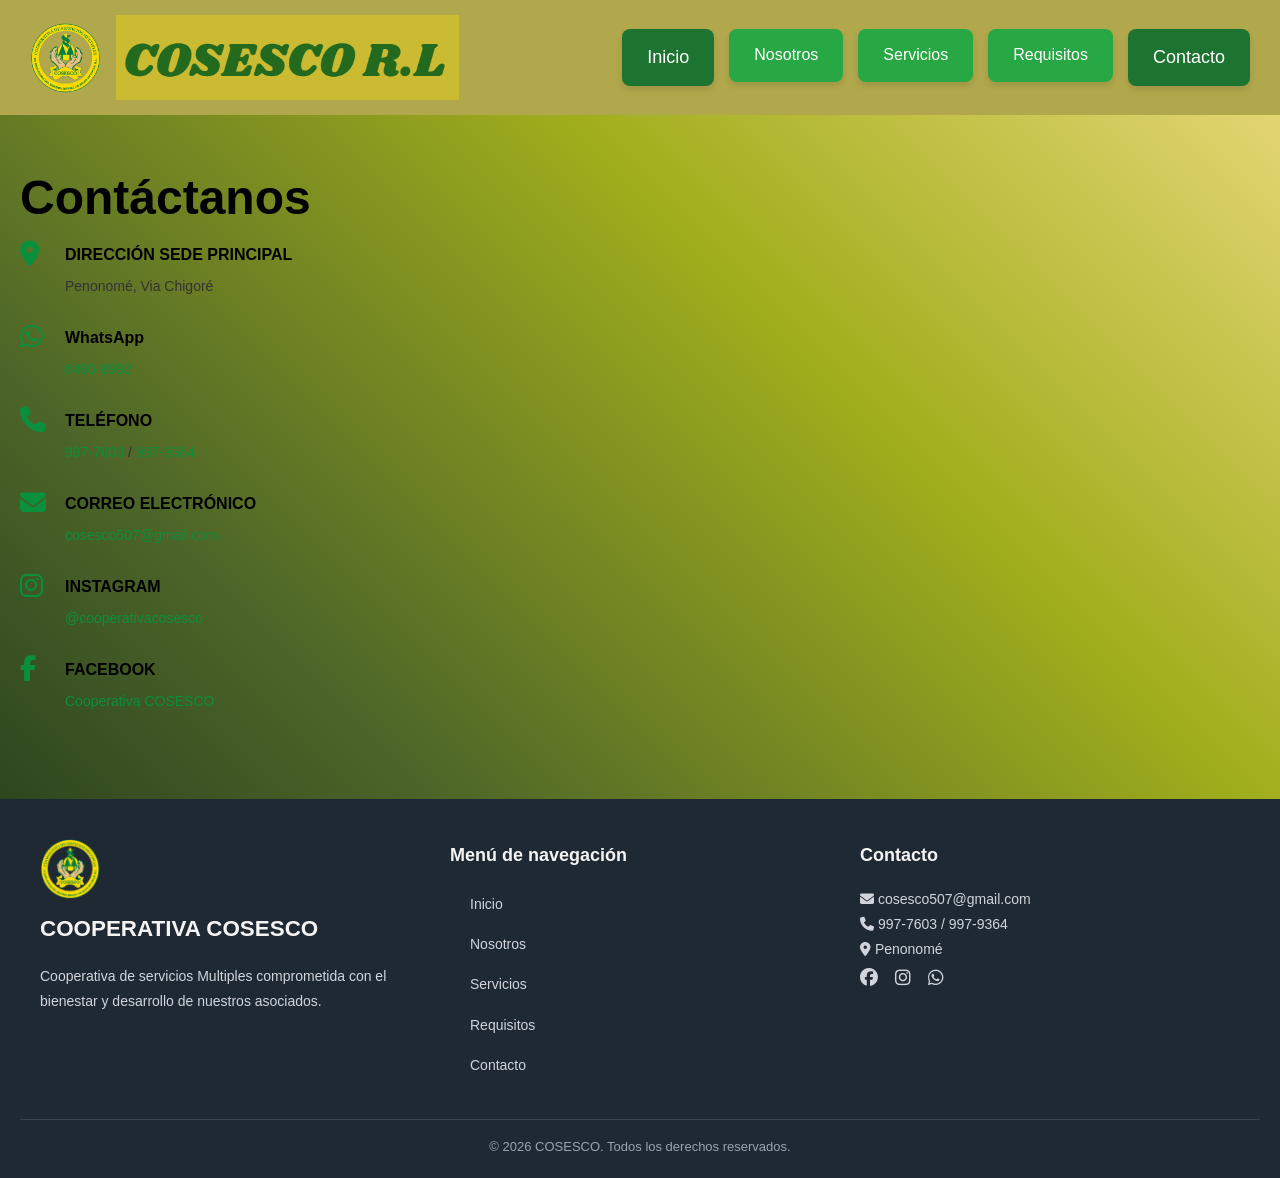
<file: contacto.html>
<!DOCTYPE html>
<html lang="es">
<head>
    <meta charset="UTF-8">
    <meta name="viewport" content="width=device-width, initial-scale=1.0">
    <title>COSESCO</title>
    <link rel="stylesheet" href="css/estilos.css">
    <link rel="stylesheet" href="https://cdnjs.cloudflare.com/ajax/libs/font-awesome/6.5.0/css/all.min.css">
    <link rel="stylesheet" href="https://cdnjs.cloudflare.com/ajax/libs/font-awesome/6.5.1/css/all.min.css">


</head>

<body>

<header>
    <div class="logo">
        <img src="img/imglogo-cosesco.png" alt="Logo COSESCO">  <img src="img/titulocosesco.png" alt="Título COSESCO">
    </div>
        <nav class="navbar">
        <span class="menu-toggle" id="menu-toggle">☰</span>

        <ul class="menu" id="menu">
            <li class="close-item">
                <span id="close-menu">x</span>
            </li>

            <li><a href="index.html" class="active">Inicio</a></li>
            <li><a href="nosotros.html">Nosotros</a></li>
            <li><a href="servicios.html">Servicios</a></li>
            <li><a href="requisitos.html">Requisitos</a></li>
            <li><a href="contacto.html">Contacto</a></li>
        </ul>
        </nav>
     
</header>

<main>

    <section class="contactos">

    <h1>Contáctanos</h1>

    <div class="contacto-layout">

        <!-- INFO CONTACTO (IZQUIERDA) -->
        <div class="info-iconos">

            <div class="item-contacto">
                <i class="fas fa-map-marker-alt"></i>
                <div>
                    <h4>DIRECCIÓN SEDE PRINCIPAL</h4>
                    <p>Penonomé, Via Chigoré</p>
                </div>
            </div>

            <div class="item-contacto">
                <i class="fab fa-whatsapp"></i>
                <div>
                    <h4>WhatsApp</h4>
                    <p>
                        <a href="https://wa.me/50764808992" target="_blank"> 6480-8992
                        </a>
                    </p>
                </div>
            </div>

            <div class="item-contacto">
    <i class="fas fa-phone"></i>
    <div>
        <h4>TELÉFONO</h4>
        <p>
            <a href="tel:9977603">997-7603</a> /
            <a href="tel:9979364">997-9364</a>
        </p>
    </div>
</div>


            <div class="item-contacto">
                <i class="fas fa-envelope"></i>
                <div>
                    <h4>CORREO ELECTRÓNICO</h4>
                    <p>
                        <a href="https://mail.google.com/mail/?view=cm&fs=1&to=cosesco507@gmail.com" target="_blank">
                            cosesco507@gmail.com
                        </a>
                    </p>
                </div>
            </div>

            <div class="item-contacto">
                <i class="fab fa-instagram"></i>
                <div>
                    <h4>INSTAGRAM</h4>
                    <p>
                        <a href="https://www.instagram.com/cooperativacosesco" target="_blank">
                            @cooperativacosesco
                        </a>
                    </p>
                </div>
            </div>

            <div class="item-contacto">
                <i class="fab fa-facebook-f"></i>
                <div>
                    <h4>FACEBOOK</h4>
                    <p>
                        <a href="https://www.facebook.com/share/1C3pGribQZ/" target="_blank">
                            Cooperativa COSESCO
                        </a>
                    </p>
                </div>
            </div>

        </div>

        <!-- MAPA (DERECHA) -->
        <div class="mapa-derecha">
    <iframe
        src="https://www.google.com/maps/embed?pb=!1m18!1m12!1m3!1d3945.8149790716616!2d-80.3515469!3d8.517337500000002!2m3!1f0!2f0!3f0!3m2!1i1024!2i768!4f13.1!3m3!1m2!1s0x8fac4f2764c8bc43%3A0x9c0554616d80bf01!2sCOSESCO%2C%20R.L.!5e0!3m2!1ses-419!2spa!4v1770143985530!5m2!1ses-419!2spa"
        allowfullscreen
        loading="lazy"
        referrerpolicy="no-referrer-when-downgrade">
    </iframe>
</div>
    </div>

</section>


</main>


<footer class="footer">
  <div class="footer-container">

    <div class="footer-col">
        <img src="img/imglogo-cosesco.png" alt="Logo COSESCO" class="footer-logo">
      <h3>COOPERATIVA COSESCO</h3>
      <p>
        Cooperativa de servicios Multiples comprometida con el bienestar y desarrollo
        de nuestros asociados.
      </p>
    </div>

    <div class="footer-col">
      <h4>Menú de navegación</h4>
      <ul>
        <li><a href="index.html">Inicio</a></li>
        <li><a href="nosotros.html">Nosotros</a></li>
        <li><a href="servicios.html">Servicios</a></li>
        <li><a href="requisitos.html">Requisitos</a></li>
        <li><a href="contacto.html">Contacto</a></li>

      </ul>
    </div>

    <div class="footer-col">
      <h4>Contacto</h4>
      <p><i class="fas fa-envelope"></i> cosesco507@gmail.com</p>
      <p><i class="fas fa-phone"></i> 997-7603 / 997-9364</p>
      <p><i class="fas fa-map-marker-alt"></i> Penonomé</p>

      <div class="social">
        <a href="https://www.facebook.com/share/1C3pGribQZ/"><i class="fab fa-facebook"></i></a>
        <a href="https://www.instagram.com/cooperativacosesco"><i class="fab fa-instagram"></i></a>
        <a href="https://wa.me/50764808992"><i class="fab fa-whatsapp"></i></a>
      </div>
    </div>

  </div>

  <div class="footer-bottom">
    © 2026 COSESCO. Todos los derechos reservados.
  </div>
</footer>
<script>
const menuToggle = document.getElementById("menu-toggle");
const menu = document.getElementById("menu");
const closeMenu = document.getElementById("close-menu");

// Abrir menú
menuToggle.addEventListener("click", () => {
  menu.classList.add("active");
});

// Cerrar con la X
closeMenu.addEventListener("click", () => {
  menu.classList.remove("active");
});

// ✅ Cerrar menú al hacer clic en cualquier enlace
document.querySelectorAll(".menu a").forEach(link => {
  link.addEventListener("click", () => {
    menu.classList.remove("active");
  });
});

// 🔹 Marcar página activa automáticamente
const currentPage = window.location.pathname.split("/").pop();

document.querySelectorAll('.navbar .menu li a').forEach(link => {
  if(link.getAttribute('href') === currentPage){
    link.classList.add('active');
  }
});
</script>

</body>
</html>
</file>
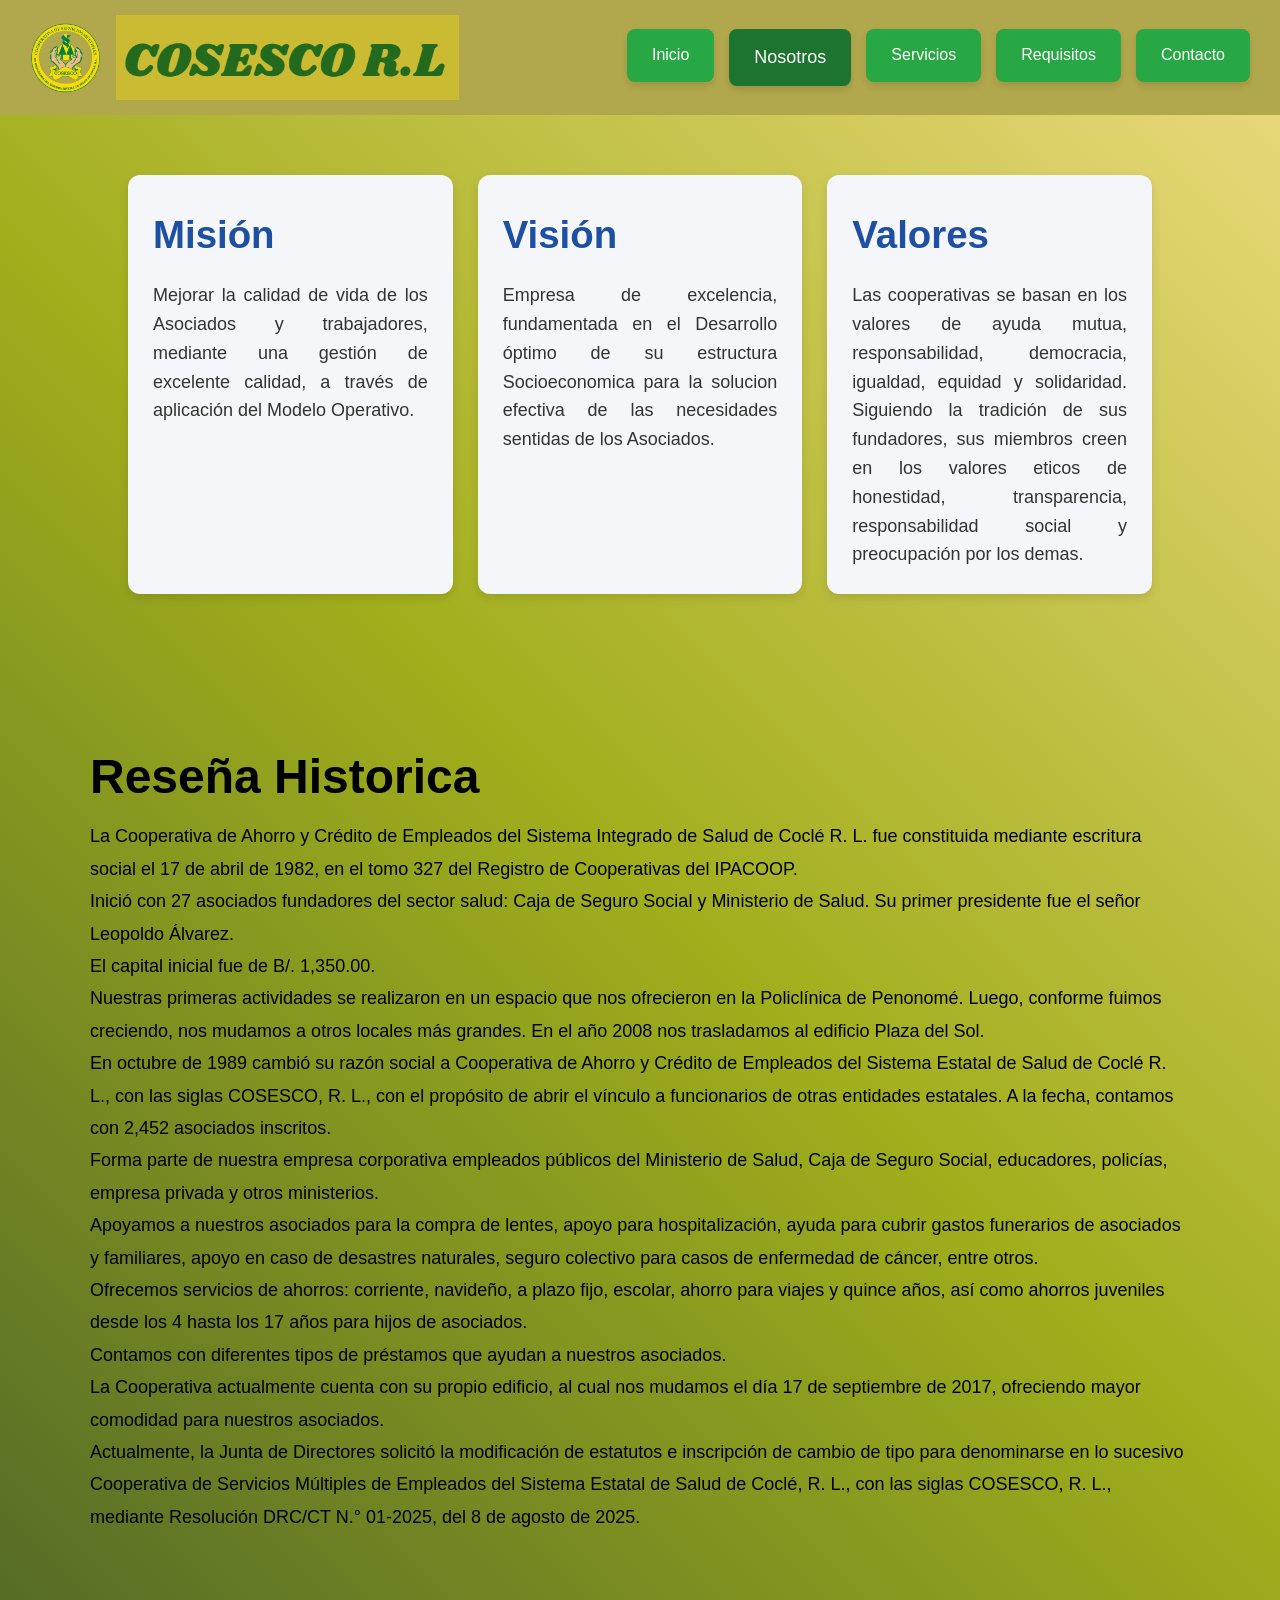
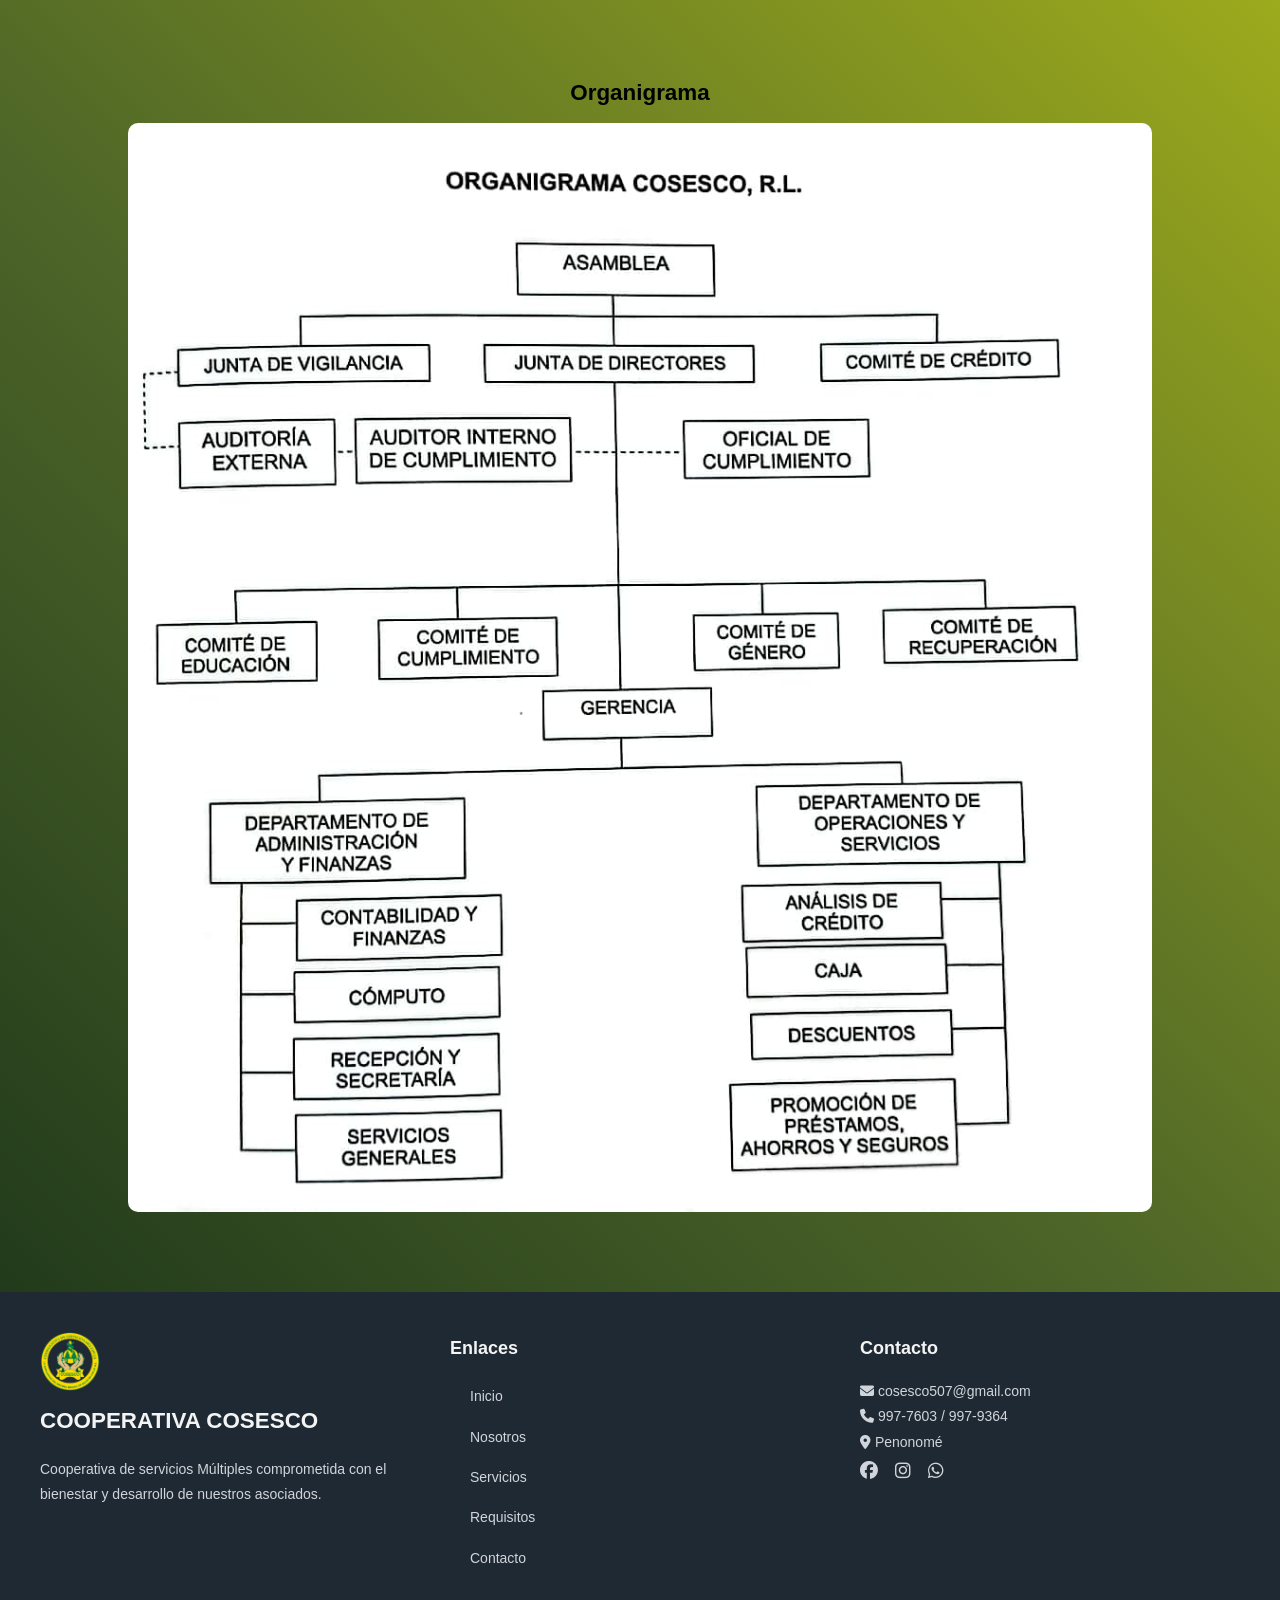
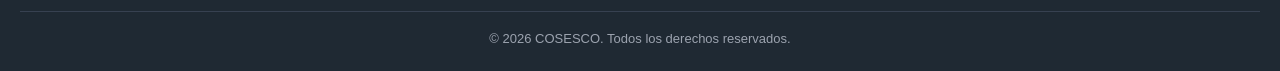
<file: nosotros.html>
<!DOCTYPE html>
<html lang="es">
<head>
    <meta charset="UTF-8">
    <meta name="viewport" content="width=device-width, initial-scale=1.0">
    <title>COSESCO</title>
    <link rel="stylesheet" href="css/estilos.css">
    <link rel="stylesheet" href="https://cdnjs.cloudflare.com/ajax/libs/font-awesome/6.5.1/css/all.min.css">

</head>
<body>

<header>
    <div class="logo">
        <img src="img/imglogo-cosesco.png" alt="Logo COSESCO">  <img src="img/titulocosesco.png" alt="Título COSESCO">
    </div>
        <nav class="navbar">
        <span class="menu-toggle" id="menu-toggle">☰</span>

        <ul class="menu" id="menu">
            <li class="close-item">
                <span id="close-menu">x</span>
            </li>

            <li><a href="index.html">Inicio</a></li>
            <li><a href="nosotros.html" class="active">Nosotros</a></li>
            <li><a href="servicios.html">Servicios</a></li>
            <li><a href="requisitos.html">Requisitos</a></li>
            <li><a href="contacto.html">Contacto</a></li>
        </ul>
        </nav>
     
</header>


<main>
       <section class="bloques-info">
         <div class="bloque">
          <h2>Misión</h2>
          <p>
            Mejorar la calidad de vida de los Asociados y trabajadores,
            mediante una gestión de excelente calidad, a través de aplicación del Modelo 
            Operativo.
          </p>
        </div>

        <div class="bloque">
        <h2>Visión</h2>
        <p>
            Empresa de excelencia, fundamentada en el Desarrollo óptimo de su
            estructura Socioeconomica para la solucion efectiva de las necesidades 
            sentidas de los Asociados. 
         </p>
         </div>
         <div class="bloque">
        <h2>Valores</h2>
        <p>
            Las cooperativas se basan en los valores de ayuda
            mutua, responsabilidad, democracia, igualdad, 
            equidad y solidaridad. Siguiendo la tradición de sus 
            fundadores, sus miembros creen en los
            valores eticos de honestidad, transparencia,
            responsabilidad social y preocupación 
            por los demas.

         </p>
         </div>
     </section>
    
  <section class="resena">
    <div class="resena-contenedor">

        <!-- CONTENEDOR DEL TEXTO -->
        <div class="resena-texto">
            <h1>Reseña Historica</h1>
        <p>
            La Cooperativa de Ahorro y Crédito de Empleados del Sistema
            Integrado de Salud de Coclé R. L. fue constituida mediante
            escritura social el 17 de abril de 1982, en el tomo 327 del
            Registro de Cooperativas del IPACOOP. 
        </p>

        <p> 
            Inició con 27 asociados fundadores del sector salud: Caja de
            Seguro Social y Ministerio de Salud.
            Su primer presidente fue el señor Leopoldo Álvarez.
        </p>
        <p>El capital inicial fue de B/. 1,350.00.</p>

        <p> Nuestras primeras actividades se realizaron en un espacio que
            nos ofrecieron en la Policlínica de Penonomé.
            Luego, conforme fuimos creciendo, nos mudamos a otros locales
            más grandes. En el año 2008 nos trasladamos al edificio Plaza
            del Sol. </p>
             
        <p> En octubre de 1989 cambió su razón social a Cooperativa de
            Ahorro y Crédito de Empleados del Sistema Estatal de Salud de
            Coclé R. L., con las siglas COSESCO, R. L., con el propósito
            de abrir el vínculo a funcionarios de otras entidades estatales.
            A la fecha, contamos con 2,452 asociados inscritos.</p>

        <p> Forma parte de nuestra empresa corporativa empleados públicos
            del Ministerio de Salud, Caja de Seguro Social, educadores,
            policías, empresa privada y otros ministerios. </p>

        <p>  Apoyamos a nuestros asociados para la compra de lentes, apoyo
             para hospitalización, ayuda para cubrir gastos funerarios de
             asociados y familiares, apoyo en caso de desastres naturales, 
             seguro colectivo para casos de enfermedad de cáncer, entre otros. </p> 

        <p>  Ofrecemos servicios de ahorros: corriente, navideño, a plazo
             fijo, escolar, ahorro para viajes y quince años, así como
             ahorros juveniles desde los 4 hasta los 17 años para hijos de
             asociados. </p>

        <p>  Contamos con diferentes tipos de préstamos que ayudan a
              nuestros asociados. </p>

        <p>  La Cooperativa actualmente cuenta con su propio edificio, al
             cual nos mudamos el día 17 de septiembre de 2017, ofreciendo
            mayor comodidad para nuestros asociados.</p>

        <p> Actualmente, la Junta de Directores solicitó la modificación
            de estatutos e inscripción de cambio de tipo para denominarse
            en lo sucesivo Cooperativa de Servicios Múltiples de
            Empleados del Sistema Estatal de Salud de Coclé, R. L., con
            las siglas COSESCO, R. L., mediante Resolución
            DRC/CT N.° 01-2025, del 8 de agosto de 2025.  </p>
        </p>
        </div>
    </div>
</section>

  <section>
         <!-- CONTENEDOR DE LA IMAGEN -->
        <div class="resena-imagen">
            <h3>Organigrama</h3>
            <img src="img/orgCosesco.jpeg" alt="Imagen reseña">
        </div>
        </section> 

</main>


<footer class="footer">
  <div class="footer-container">

    <div class="footer-col">
      <img src="img/imglogo-cosesco.png" alt="Logo COSESCO" class="footer-logo">
      <h3>COOPERATIVA COSESCO</h3>
      <p>
        Cooperativa de servicios Múltiples comprometida con el bienestar y desarrollo
        de nuestros asociados.
      </p>
    </div>

    <div class="footer-col">
      <h4>Enlaces</h4>
      <ul>
        <li><a href="index.html">Inicio</a></li>
        <li><a href="nosotros.html">Nosotros</a></li>
        <li><a href="servicios.html">Servicios</a></li>
        <li><a href="requisitos.html">Requisitos</a></li>
        <li><a href="contacto.html">Contacto</a></li>
      </ul>
    </div>

    <div class="footer-col">
      <h4>Contacto</h4>
      <p><i class="fas fa-envelope"></i> cosesco507@gmail.com</p>
      <p><i class="fas fa-phone"></i> 997-7603 / 997-9364</p>
      <p><i class="fas fa-map-marker-alt"></i> Penonomé</p>

      <div class="social">
        <a href="#"><i class="fab fa-facebook"></i></a>
        <a href="#"><i class="fab fa-instagram"></i></a>
        <a href="#"><i class="fab fa-whatsapp"></i></a>
      </div>
    </div>

  </div>

  <div class="footer-bottom">
    © 2026 COSESCO. Todos los derechos reservados.
  </div>
</footer>

<script>
const menuToggle = document.getElementById("menu-toggle");
const menu = document.getElementById("menu");
const closeMenu = document.getElementById("close-menu");

// Abrir menú
menuToggle.addEventListener("click", () => {
  menu.classList.add("active");
});

// Cerrar con la X
closeMenu.addEventListener("click", () => {
  menu.classList.remove("active");
});

// ✅ Cerrar menú al hacer clic en cualquier enlace
document.querySelectorAll(".menu a").forEach(link => {
  link.addEventListener("click", () => {
    menu.classList.remove("active");
  });
});

// 🔹 Marcar página activa automáticamente
const currentPage = window.location.pathname.split("/").pop();

document.querySelectorAll('.navbar .menu li a').forEach(link => {
  if(link.getAttribute('href') === currentPage){
    link.classList.add('active');
  }
});
</script>
</body>
</html>
</file>
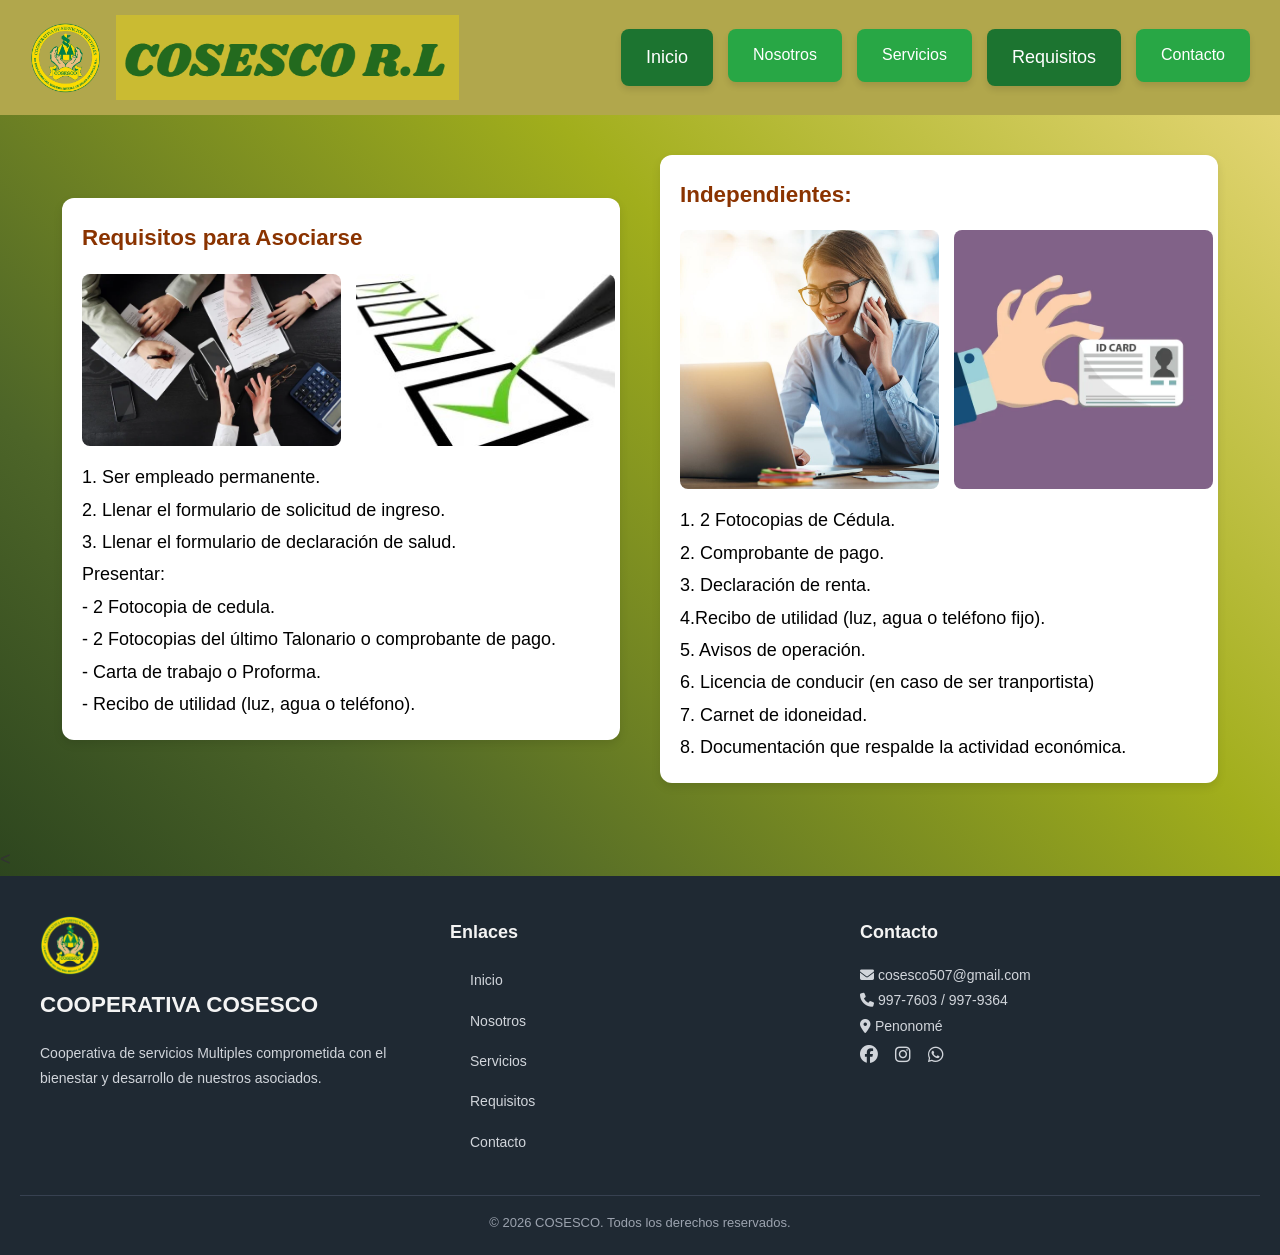
<file: requisitos.html>
<!DOCTYPE html>
<html lang="es">
<head>
    <meta charset="UTF-8">
    <meta name="viewport" content="width=device-width, initial-scale=1.0">
    <title>COSESCO</title>
    <link rel="stylesheet" href="css/estilos.css">
    <link rel="stylesheet" href="https://cdnjs.cloudflare.com/ajax/libs/font-awesome/6.5.1/css/all.min.css">

</head>

<body>
<header>
    <div class="logo">
        <img src="img/imglogo-cosesco.png" alt="Logo COSESCO">  <img src="img/titulocosesco.png" alt="Título COSESCO">
    </div>
        <nav class="navbar">
        <span class="menu-toggle" id="menu-toggle">☰</span>

        <ul class="menu" id="menu">
            <li class="close-item">
                <span id="close-menu">x</span>
            </li>

            <li><a href="index.html" class="active">Inicio</a></li>
            <li><a href="nosotros.html">Nosotros</a></li>
            <li><a href="servicios.html">Servicios</a></li>
            <li><a href="requisitos.html">Requisitos</a></li>
            <li><a href="contacto.html">Contacto</a></li>
        </ul>
        </nav>
     
</header>

<main> 
<section class="requisitos-contenedor">
    
    <div class="requisito-box">
        <h3>Requisitos para Asociarse</h3>
      <div class="imagenes-requisitos">
    <img src="img/requisito2.jpg" alt="Requisitos generales">
    <img src="img/Requisitos.jpg" alt="Requisitos generales">
</div>

        <p>
            1. Ser empleado permanente.
        </p>
        <p>
            2. Llenar el formulario de solicitud de ingreso.
        </p>
        <p>
            3. Llenar el formulario de declaración de salud.
        </p>
        <p>
            Presentar:
        </p> 
        <p>
            - 2 Fotocopia de cedula. </p>
           <p> - 2 Fotocopias del último Talonario o comprobante de pago. </p>
          <p>  - Carta de trabajo o Proforma.</p>
          <p> - Recibo de utilidad (luz, agua o teléfono).</p>
    </div>

    <div class="requisito-box">
        <h3>Independientes:</h3>
         <div class="imagenes-requisitos">
    <img src="img/reqindependiente.jpg" alt="Documentos requeridos">
    <img src="img/idcard.jpg" alt="Documentos requeridos">
         </div>
 
        <p>
            1. 2 Fotocopias de Cédula.
        </p>
        <p>
            2. Comprobante de pago.
        </p>
        <p>
            3. Declaración de renta.
        </p>
        <p>
            4.Recibo de utilidad (luz, agua o teléfono fijo).
        </p>
        <p>
            5. Avisos de operación.
        </p>
        <p>
            6. Licencia de conducir (en caso de ser tranportista)
        </p>
        <p>
            7. Carnet de idoneidad.
        </p>
        <p>
            8. Documentación que respalde la actividad económica.
        </p>
    </div>

</section>
</main>

<<footer class="footer">
  <div class="footer-container">

    <div class="footer-col">
        <img src="img/imglogo-cosesco.png" alt="Logo COSESCO" class="footer-logo">
      <h3>COOPERATIVA COSESCO</h3>
      <p>
        Cooperativa de servicios Multiples comprometida con el bienestar y desarrollo
        de nuestros asociados.
      </p>
    </div>

    <div class="footer-col">
      <h4>Enlaces</h4>
      <ul>
        <li><a href="index.html">Inicio</a></li>
        <li><a href="nosotros.html">Nosotros</a></li>
        <li><a href="servicios.html">Servicios</a></li>
        <li><a href="requisitos.html">Requisitos</a></li>
        <li><a href="contacto.html">Contacto</a></li>

      </ul>
    </div>

    <div class="footer-col">
      <h4>Contacto</h4>
      <p><i class="fas fa-envelope"></i> cosesco507@gmail.com</p>
      <p><i class="fas fa-phone"></i> 997-7603 / 997-9364</p>
      <p><i class="fas fa-map-marker-alt"></i> Penonomé</p>

      <div class="social">
        <a href="https://www.facebook.com/share/1C3pGribQZ/"><i class="fab fa-facebook"></i></a>
        <a href="https://www.instagram.com/cooperativacosesco"><i class="fab fa-instagram"></i></a>
        <a href="https://wa.mche/50764808992"><i class="fab fa-whatsapp"></i></a>
      </div>
    </div>

  </div>

  <div class="footer-bottom">
    © 2026 COSESCO. Todos los derechos reservados.
  </div>
</footer>
<script>
const menuToggle = document.getElementById("menu-toggle");
const menu = document.getElementById("menu");
const closeMenu = document.getElementById("close-menu");

// Abrir menú
menuToggle.addEventListener("click", () => {
  menu.classList.add("active");
});

// Cerrar con la X
closeMenu.addEventListener("click", () => {
  menu.classList.remove("active");
});

// ✅ Cerrar menú al hacer clic en cualquier enlace
document.querySelectorAll(".menu a").forEach(link => {
  link.addEventListener("click", () => {
    menu.classList.remove("active");
  });
});

// 🔹 Marcar página activa automáticamente
const currentPage = window.location.pathname.split("/").pop();

document.querySelectorAll('.navbar .menu li a').forEach(link => {
  if(link.getAttribute('href') === currentPage){
    link.classList.add('active');
  }
});
</script>

</body>
</html>
</file>
<file: css/estilos.css>
/* ======================
   VARIABLES DE COLOR
====================== */
:root {
    --verde-oscuro: #132c17;
    --verde-medio: #4d6528;
    --verde-claro: #a1ae1c;
    --amarillo: #eddb80;

    --blanco: #ffffff;
    --gris-texto: #333333;
    --gris-suave: #f4f4f4;
}


/* RESET BÁSICO */
* {
    margin: 0;
    padding: 0;
    box-sizing: border-box;
}

body {
    background: linear-gradient(45deg, #132c17,#4d6528, #a1ae1c, #eddb80);
    font-family: 'Inter', sans-serif;
    font-size: 18px;
    line-height: 1.8;
    color: #333;
    min-height: 100vh;
}

h1, h2, h3 {
    font-family: 'Poppins', sans-serif;
    font-weight: 600;
}

h1 { font-size: 3rem; }
h2 { font-size: 2.4rem; }
h3 { font-size: 1.4rem; }

@media (max-width: 768px) {
    body {
        font-size: 16px;
    }

    h1 { font-size: 2.2rem; }
    h2 { font-size: 2rem; }
}


/* HEADER */
header {
    background-color: #b1a74c;
    color: #000;
    padding: 15px 30px;
    display: flex;
    justify-content: space-between;
    align-items: center;
}

header img {
    height: 50px;
}

/* MENÚ */
nav ul {
    list-style: none;
    display: flex;
    gap: 20px;
}

nav a {
    color: #000;
    text-decoration: none;
    font-weight: bold;
}

nav a:hover {
    text-decoration: underline;
}
section {
    padding: 60px 10%;
    background: linear-gradient(#dedede);
    margin-bottom: 20px;
    border-radius: 14px;
    color: #000;
}

/* ===== SOLO MÓVIL ===== */
@media (max-width: 768px) {

  .menu-toggle {
    display: block;
    font-size: 30px;
    cursor: pointer;
  }

  /* MENÚ OVERLAY */
  .menu {
    position: fixed;
    top: 0;
    left: 0;
    width: 100%;
    height: 100vh;
    background: #0b4f2f;
    flex-direction: column;
    list-style: none;
    padding: 80px 20px 20px;
    margin: 0;
    transform: translateX(-100%);
    transition: transform 0.3s ease;
    z-index: 999;
  }

  .menu.active {
    transform: translateX(0);
  }

.menu {
  position: fixed;
  top: 0;
  left: 0;
  width: 100%;
  height: 100vh;
  background: #0b4f2f;

  display: flex;
  flex-direction: column;
  justify-content: center;   /* 🔥 centra vertical */
  align-items: center;       /* 🔥 centra horizontal */

  list-style: none;
  padding: 0;
  margin: 0;

  transform: translateX(-100%);
  transition: transform 0.3s ease;
  z-index: 999;
}

.menu li {
  width: 100%;
  display: flex;
  justify-content: center;
  border: none;
  margin: 15px 0;
}

.menu li a {
  width: 70%;
  text-align: center;
  color: #fff;
  text-decoration: none;
  font-size: 20px;
  padding: 18px;
  border-radius: 12px;
}

  /* BOTÓN CERRAR */
  .close-item {
    border: none;
    position: absolute;
    top: 15px;
    right: 20px;
  }

  #close-menu {
    font-size: 30px;
    color: #fff;
    cursor: pointer;
  }
}


/* INICIO */
#inicio {
    background-color: #f5f5f5;
    text-align: center;
}

#inicio h1 {
    font-size: 2.5rem;
    margin-bottom: 15px;
}

#inicio a {
    display: inline-block;
    margin-top: 20px;
    padding: 12px 25px;
    background-color: #0a4c8b;
    color: #fff;
    text-decoration: none;
    border-radius: 5px;
}

#inicio a:hover {
    background-color: #083a6a;
}

/* LISTAS */
ul, ol {
    margin-top: 15px;
    margin-left: 20px;
}

/* FORMULARIO */
form {
    max-width: 500px;
}

form label {
    display: block;
    margin-top: 15px;
    font-weight: bold;
}

form input,
form textarea {
    width: 100%;
    padding: 10px;
    margin-top: 5px;
}

form button {
    margin-top: 20px;
    padding: 12px;
    background-color: #0a4c8b;
    color: #dedede;
    border: none;
    cursor: pointer;
    width: 100%;
}

form button:hover {
    background-color: #083a6a;
}

.footer {
  background-color: #1f2933;
  color: #ffffff;
  padding: 40px 20px 20px;
  font-family:'Segoe UI', Tahoma, Geneva, Verdana, sans-serif;
}

.footer-container {
  display: grid;
  grid-template-columns: repeat(auto-fit, minmax(220px, 1fr));
  gap: 30px;
  max-width: 1200px;
  margin: auto;
}

.footer h3, .footer h4 {
  margin-bottom: 15px;
  color: #f4f4f4;
}

.footer p, .footer a {
  font-size: 14px;
  color: #d1d5db;
}

.footer a {
  text-decoration: none;
}

.footer a:hover {
  color: #ffffff;
}

.footer ul {
  list-style: none;
  padding: 0;
}

.footer ul li {
  margin-bottom: 8px;
}

.social a {
  margin-right: 12px;
  font-size: 18px;
  color: #d1d5db;
}

.social a:hover {
  color: #25d366;
}

.footer-bottom {
  text-align: center;
  margin-top: 30px;
  border-top: 1px solid #374151;
  padding-top: 15px;
  font-size: 13px;
  color: #9ca3af;
}
.footer-logo {
  width: 60px;
  margin-bottom: 10px;
}

/* MENÚ RESPONSIVE */
.menu-toggle {
    display: none;
    font-size: 28px;
    cursor: pointer;
}

/* RESPONSIVE */
@media (max-width: 768px) {

    header {
        flex-direction: column;
        align-items: flex-start;
    }

    .menu-toggle {
        display: block;
        color: #fff;
    }

    .menu {
        display: none;
        flex-direction: column;
        width: 100%;
        margin-top: 10px;
    }

    .menu li {
        padding: 10px 0;
    }

    .menu.show {
        display: flex;
    }

    section {
        padding: 40px 5%;
    }

    #inicio h1 {
        font-size: 2rem;
    }
}

.mapa-centrado {
  display: flex;
  justify-content: center;
  margin: 30px 0;
}

.mapa-centrado iframe {
  max-width: 100%;
  border-radius: 10px;
}
.redes-sociales {
  display: flex;
  flex-direction: column;
  gap: 15px;
}

.red {
  display: flex;
  align-items: center;
  gap: 10px;
  text-decoration: none;
  padding: 12px;
  border-radius: 8px;
  color: #fff;
  font-weight: bold;
}

.red i {
  font-size: 20px;
}

.facebook {
  background-color: #1877f2;
}

.instagram {
  background: linear-gradient(45deg, #f58529, #dd2a7b, #8134af);

}

.whatsapp {
   background: linear-gradient(45deg, #25D366, #25D366);


 } 
/* CONTENEDOR PRINCIPAL */
.mapa-contacto {
    display: flex;
    justify-content: space-between;
    align-items: flex-start;
    gap: 50px;
    margin-top: 40px;
}

/* INFORMACIÓN IZQUIERDA */
.info-contacto {
    flex: 0 0 55%;
}

/* MAPA DERECHA */
.mapa-derecha {
    flex: 0 0 45%;
}

/* MAPA RESPONSIVE */
.mapa-derecha iframe {
    width: 100%;
    height: 400px;
    border: 0;
    border-radius: 12px;
}

/* RESPONSIVE PARA CELULAR */
@media (max-width: 768px) {
    .mapa-contacto {
        flex-direction: column;
        gap: 25px;
    }

    .info-contacto,
    .mapa-derecha {
        flex: 1 1 100%;
    }

    .mapa-derecha iframe {
        height: 300px;
    }
}

/* Contenedor del menú */
.navbar .menu {
    display: flex;
    flex-wrap: wrap; /* Permite que los botones bajen en pantallas pequeñas */
    justify-content: center; /* Centra los botones horizontalmente */
    list-style: none;
    padding: 0;
    margin: 0;
    gap: 15px; /* Espacio entre botones */
}

/* Botones del menú */
.navbar .menu li a {
    display: inline-block;
    padding: 12px 25px;
    background-color: #28a745; /* Verde principal */
    color: #fff;
    text-decoration: none;
    border-radius: 8px;
    font-size: 16px;
    font-weight: 500;
    box-shadow: 0 4px 6px rgba(0,0,0,0.1);
    transition: all 0.3s ease;
    text-align: center;
}

/* Efecto hover */
.navbar .menu li a:hover {
    background-color: #218838; /* Verde más oscuro */
    font-size: 18px;
    box-shadow: 0 6px 10px rgba(0,0,0,0.15);
    transform: translateY(-2px); /* Pequeño levantamiento */
}

/* Efecto al presionar */
.navbar .menu li a:active {
    background-color: #1e7e34; /* Verde aún más oscuro */
    transform: translateY(1px); /* Botón “presionado” */
    box-shadow: 0 3px 5px rgba(0,0,0,0.2);
}

/* Enlace activo */
.navbar .menu li a.active {
    background-color: #1c7430;
    font-size: 18px;
}

/* Responsivo: en móviles los botones ocupan más ancho */
@media screen and (max-width: 768px) {
    .navbar .menu {
        flex-direction: column;
        align-items: center;
    }

    .navbar .menu li a {
        width: 80%;
        font-size: 16px;
    }
}

/* Contenedor de servicios  2 */
.servicios-contenedor {
    display: grid;
    grid-template-columns: repeat(auto-fit, minmax(260px, 1fr));
    gap: 30px;
    margin-top: 30px;
}

/* Tarjeta de servicio */
.servicio {
    background-color: #ffffff;
    border-radius: 12px;
    box-shadow: 0 4px 10px rgba(0,0,0,0.08);
    padding: 20px;
    text-align: center;
    transition: transform 0.3s ease;
}

/* Efecto suave */
.servicio:hover {
    transform: translateY(-5px);
}

/* Imagen del servicio */
.servicio img {
    width: 100%;
    height: 180px;
    object-fit: cover;
    border-radius: 10px;
    margin-bottom: 15px;
}

/* Título */
.servicio h3 {
    margin-bottom: 10px;
    color: #1c7430;
}

/* Botón */
.servicio a {
    display: inline-block;
    margin-top: 10px;
    padding: 8px 18px;
    background-color: #28a745;
    color: white;
    text-decoration: none;
    border-radius: 6px;
    font-size: 14px;
    transition: background-color 0.3s ease;
}

.servicio a:hover {
    background-color: #218838;
}

.contactos {
    padding: 40px 20px;
}

.contacto-layout {
    display: flex;
    gap: 40px;
    align-items: flex-start;
}

.info-iconos {
    flex: 1;
}

.item-contacto {
    display: flex;
    gap: 15px;
    margin-bottom: 25px;
}

.item-contacto i {
    font-size: 26px;
    color: #0a8f3c; /* verde institucional */
    min-width: 30px;
}

.item-contacto h4 {
    margin: 0;
    font-size: 16px;
    font-weight: 700;
}

.item-contacto p {
    margin: 4px 0 0;
    font-size: 14px;
    color: #333;
}

.item-contacto a {
    color: #0a8f3c;
    text-decoration: none;
}

.item-contacto a:hover {
    text-decoration: underline;
}

.mapa-derecha {
    flex: 1;
}

/* RESPONSIVE */
@media (max-width: 900px) {
    .contacto-layout {
        flex-direction: column;
    }

    .mapa-derecha iframe {
        height: 300px;
    }
}




.requisitos-imagenes img:last-child {
    height: 220px;
}

.requisitos-texto h1 {
    font-size: 2.6rem;   /* Título grande */
}

.requisitos-texto ul li {
    font-size: 1.3rem; /* Texto de la lista */
    line-height: 1.8;    /* Espaciado bonito */
}


/* TEXTO */
.requisitos-texto {
    width: 50%;
}


.bloques-info {
    display: flex;
    justify-content: space-between;
    gap: 25px;
}


.bloque {
    flex: 1;
    background-color: #f4f6f9;
    padding: 25px;
    border-radius: 12px;
    box-shadow: 0 4px 10px rgba(0,0,0,0.1);
}

.bloque h2 {
    color: #1e4fa1; /* azul institucional */
    margin-bottom: 12px;
}

.bloque p {
    color: #333;
    text-align: justify;
    line-height: 1.6;
}

/* Contenedor de la imagen */
.prestamos-imagenes{
    max-width: 600px;      /* tamaño máximo */
    margin: 25px auto;     /* centra el contenedor */
    padding: 10px;
}

/* Imagen dentro del contenedor */
.prestamos-imagenes img{
    width: 100%;           /* se adapta al contenedor */
    height: auto;
    display: block;
    border-radius: 12px;
    box-shadow: 0 6px 15px rgba(0,0,0,0.2);
}

.prestamos-contenido {
    display: flex;
    gap: 30px;
    align-items: center;
    margin-top: 20px;
}

.prestamos-texto {
    flex: 1;
}

.prestamos-imagenes {
    flex: 1;
    text-align: center;
}

.prestamos-imagenes img {
    max-width: 100%;
    height: auto;
    border-radius: 10px;
}

/* Contenedor de la imagen */
.ahorros-imagenes{
    max-width: 600px;      /* tamaño máximo */
    margin: 25px auto;     /* centra el contenedor */
    padding: 10px;
}

/* Imagen dentro del contenedor */
.ahorros-imagenes img{
    width: 100%;           /* se adapta al contenedor */
    height: auto;
    display: block;
    border-radius: 12px;
    box-shadow: 0 6px 15px rgba(0,0,0,0.2);
}

.ahorros-contenido {
    display: flex;
    gap: 30px;
    align-items: center;
    margin-top: 20px;
}

.ahorros-texto {
    flex: 1;
}

.ahorros-imagenes {
    flex: 1;
    text-align: center;
}

.ahorros-imagenes img {
    max-width: 100%;
    height: auto;
    border-radius: 10px;
}

.resena {
    padding: 60px 20px;
}

.resena-contenedor {
    display: flex;
    align-items: center;
    gap: 40px;
    max-width: 1100px;
    margin: auto;
}

/* TEXTO */
.resena-texto {
    flex: 1;
}

.resena-texto h2 {
    margin-bottom: 15px;
}

/* IMAGEN */
.resena-imagen {
    flex: 1;
    text-align: center;
}

.resena-imagen h3 {
    margin-bottom: 10px;
}

.resena-imagen img {
    max-width: 100%;
    border-radius: 10px;
}


@media (max-width: 768px) {
    .resena-contenedor {
        flex-direction: column;
        text-align: center;
    }
}

/* CONTENEDOR SWIPER */
.actividades-swiper {
    max-width: 520px;
    margin: 0 auto;
    position: relative;
    padding: 20px 0;
}

/* Slide */
.actividades-swiper .swiper-slide {
    display: flex;
    justify-content: center;
}

/* Tarjeta */
.actividad-card {
    width: 100%;
    max-width: 420px;
    min-height: 260px;
    background: #ffffff;
    border-radius: 14px;
    padding: 30px;
    text-align: center;
    box-shadow: 0 10px 25px rgba(0,0,0,0.1);
}

/* Título */
.actividad-card h3 {
    font-size: 1.4rem;
    margin-bottom: 20px;
}

/* Texto */
.actividad-card p {
    font-size: 1.05rem;
    margin: 10px 0;
}

/* SECCIÓN REQUISITOS */
.requisitos-contenedor {
    display: flex;
    gap: 40px;
    align-items: center;
    justify-content: center;
    padding: 40px 20px;
}


/* CAJAS DE TEXTO */
.requisito-box {
    width: 45%;
    background: #ffffff;
    padding: 20px;
    border-radius: 12px;
    box-shadow: 0 4px 10px rgba(0,0,0,0.1);
    text-align: left;
}

.imagenes-requisitos {
    display: flex;
    gap: 15px;
    margin: 15px 0;
}

.imagenes-requisitos img {
    width: 50%;
    height: auto;
    border-radius: 8px;
    object-fit: cover;
}


/* TÍTULOS */
.requisito-box h3 {
    color: #8a3300;
    margin-bottom: 10px;
}

/* CONTENEDOR DEL TÍTULO */
.prestamos-titulo {
    text-align: center;
    margin-bottom: 30px;
}

.prestamos-titulo h1 {
    color: #8a3300;
    font-size: 2.5rem;
    margin-bottom: 10px;
}

.prestamos-titulo p {
    font-size: 1.1rem;
    color: #555;
}

/* SECCIÓN GENERAL */
.prestamos-seccion {
    padding: 40px 20px;
}

/* CONTENEDOR DE BLOQUES */
.prestamos-contenedor {
    display: flex;
    gap: 30px;
    justify-content: center;
}

/* BLOQUES */
.prestamo-box {
    width: 45%;
    background: #ffffff;
    padding: 25px;
    border-radius: 15px;
    box-shadow: 0 4px 12px rgba(0,0,0,0.12);
}

/* IMÁGENES */
.prestamo-box img {
    width: 100%;
    max-width: 320px;
    margin: 15px auto;
    display: block;
    border-radius: 12px;
}

/* RESPONSIVE */
@media (max-width: 768px) {
    .prestamos-contenedor {
        flex-direction: column;
    }

    .prestamo-box {
        width: 100%;
    }
}
/* SECCIÓN AHORROS */
.ahorro-seccion {
    padding: 50px 20px;
    text-align: center;
}

/* TÍTULO */
.ahorro-titulo h1 {
    color: #8a3300;
    font-size: 2.4rem;
    margin-bottom: 10px;
}

.ahorro-titulo p {
    color: #555;
    margin-bottom: 40px;
}

/* CONTENEDOR PRINCIPAL */
.ahorro-contenedor {
    display: flex;
    gap: 30px;
    justify-content: center;
}

/* TARJETAS */
.ahorro-box {
    width: 30%;
    background: #ffffff;
    padding: 20px;
    border-radius: 18px;
    box-shadow: 0 6px 15px rgba(0,0,0,0.12);
    transition: transform 0.3s ease;
}

.ahorro-box:hover {
    transform: translateY(-8px);
}

/* CONTENEDOR DE IMAGEN */
.ahorro-img {
    overflow: hidden;
    border-radius: 15px;
}

/* IMAGEN */
.ahorro-img img {
    width: 100%;
    height: 200px;
    object-fit: cover;
    transition: transform 0.4s ease, filter 0.4s ease;
}

/* EFECTO HOVER EN IMAGEN */
.ahorro-img:hover img {
    transform: scale(1.1);
    filter: brightness(1.1);
}

/* TÍTULOS */
.ahorro-box h3 {
    margin: 15px 0 10px;
    color: #8a3300;
}

/* RESPONSIVE */
@media (max-width: 900px) {
    .ahorro-contenedor {
        flex-direction: column;
        align-items: center;
    }

    .ahorro-box {
        width: 90%;
    }
}

@media (max-width: 768px) {

    .requisitos-contenedor,
    .prestamos-contenedor,
    .ahorro-contenedor,
    .bloques-info,
    .resena-contenedor,
    .contacto-layout {
        flex-direction: column;
        align-items: center;
    }

    .requisito-box,
    .prestamo-box,
    .ahorro-box,
    .bloque {
        width: 100%;
    }

}


img {
    max-width: 100%;
    height: auto;
    display: block;
}

/* LOGO */
.logo {
    display: flex;
    align-items: center;
    gap: 15px;
}

.logo img:first-child {
    height: 70px;
}

.logo img:last-child {
    height: 85px;
}

/* RESPONSIVE SOLO LOGO */
@media (max-width: 768px) {

    header {
        flex-direction: column;
        align-items: center;
    }

    .logo {
        justify-content: center;
        flex-direction: row; /* mantiene horizontal */
    }

    .logo img:first-child {
        height: 50px;
    }

    .logo img:last-child {
        height: 60px;
    }

}

/* Móviles pequeños */
@media (max-width: 480px) {
    .logo img:first-child {
        height: 40px;
    }

    .logo img:last-child {
        height: 50px;
    }
}

/* Tablets */
@media (min-width: 481px) and (max-width: 1024px) {
    .logo img:first-child {
        height: 55px;
    }

    .logo img:last-child {
        height: 70px;
    }
}

/* Pantallas grandes */
@media (min-width: 1025px) {
    .logo img:first-child {
        height: 70px;
    }

    .logo img:last-child {
        height: 85px;
    }
}


/*espacios mas elegantes*/
@media (max-width: 768px) {

    section {
        padding: 30px 6%;
    }

}

.close-item {
    display: none;
}

@media (max-width: 768px) {
    .close-item {
        display: block;
    }
}

.logo {
    display: flex;
    align-items: center;
    gap: 15px;
}

.logo img {
    height: 80px;   /* tamaño del logo */
    width: auto;
}
</file>
